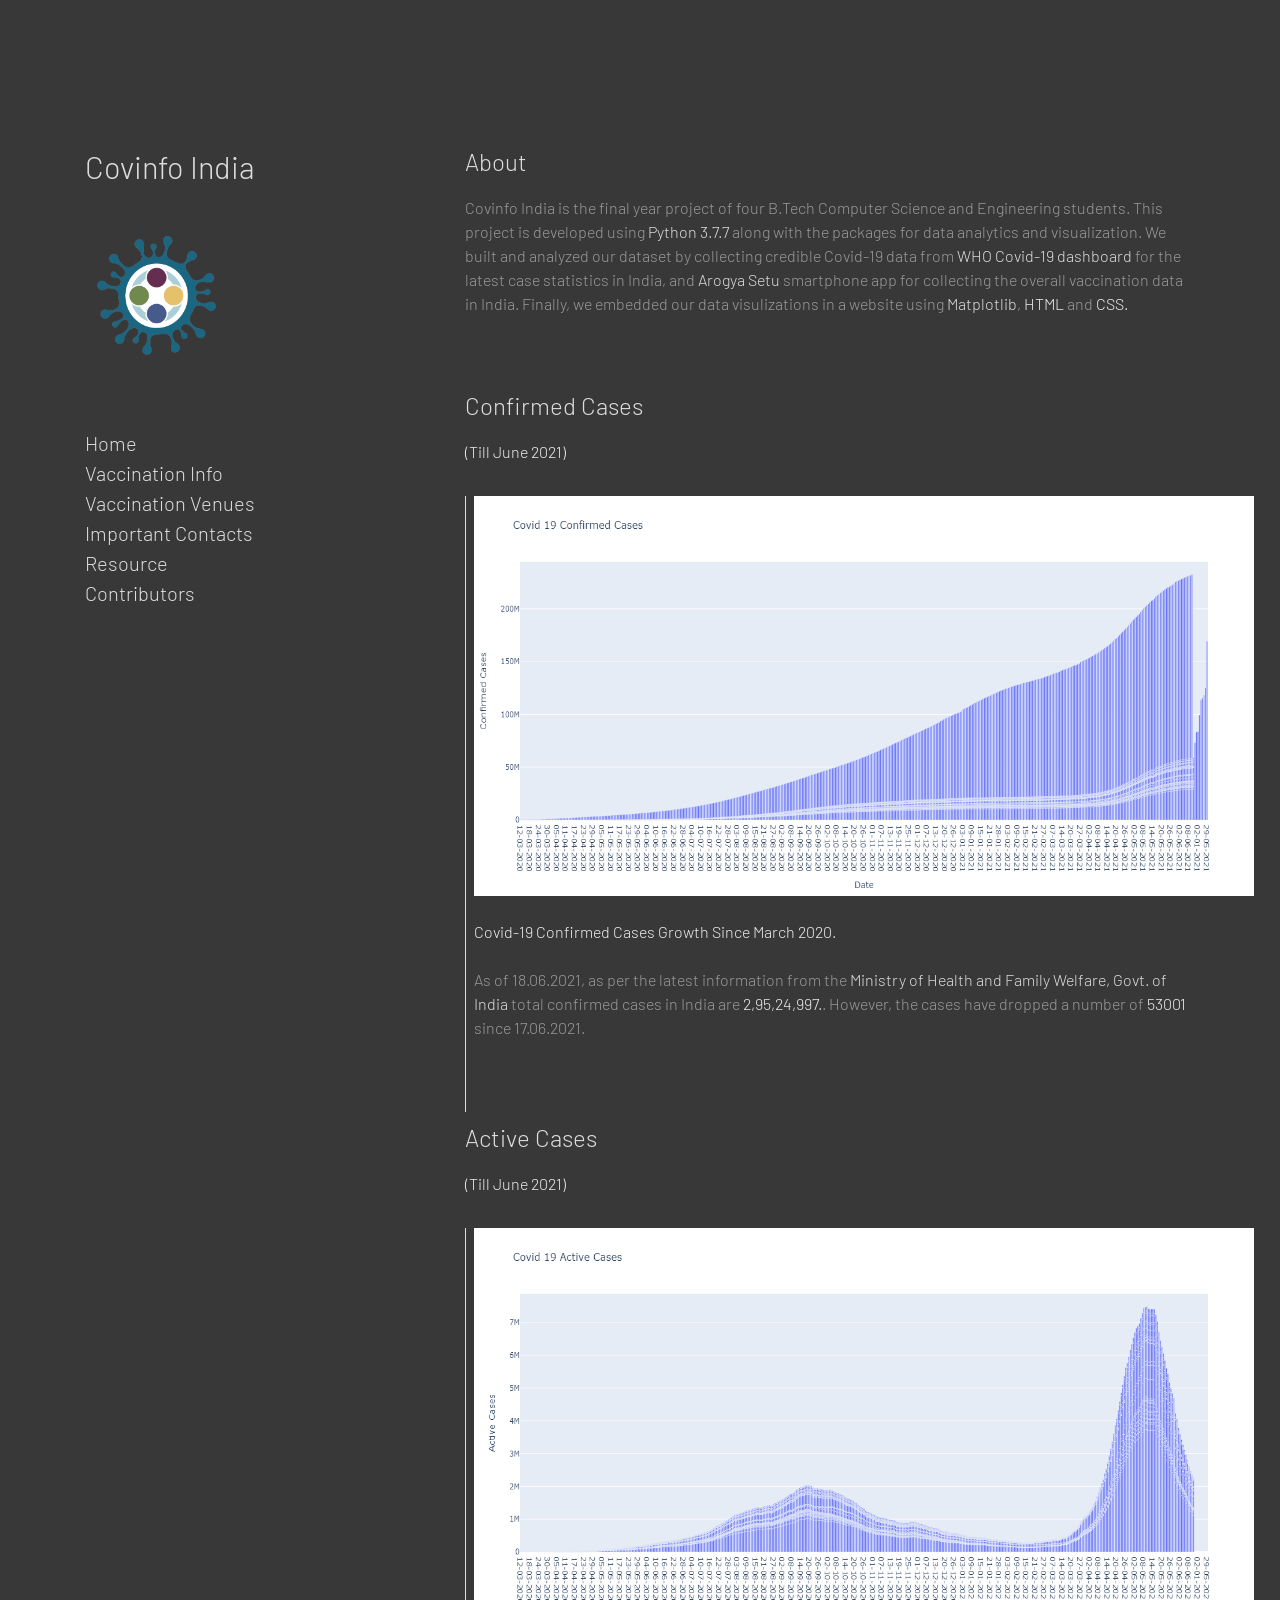
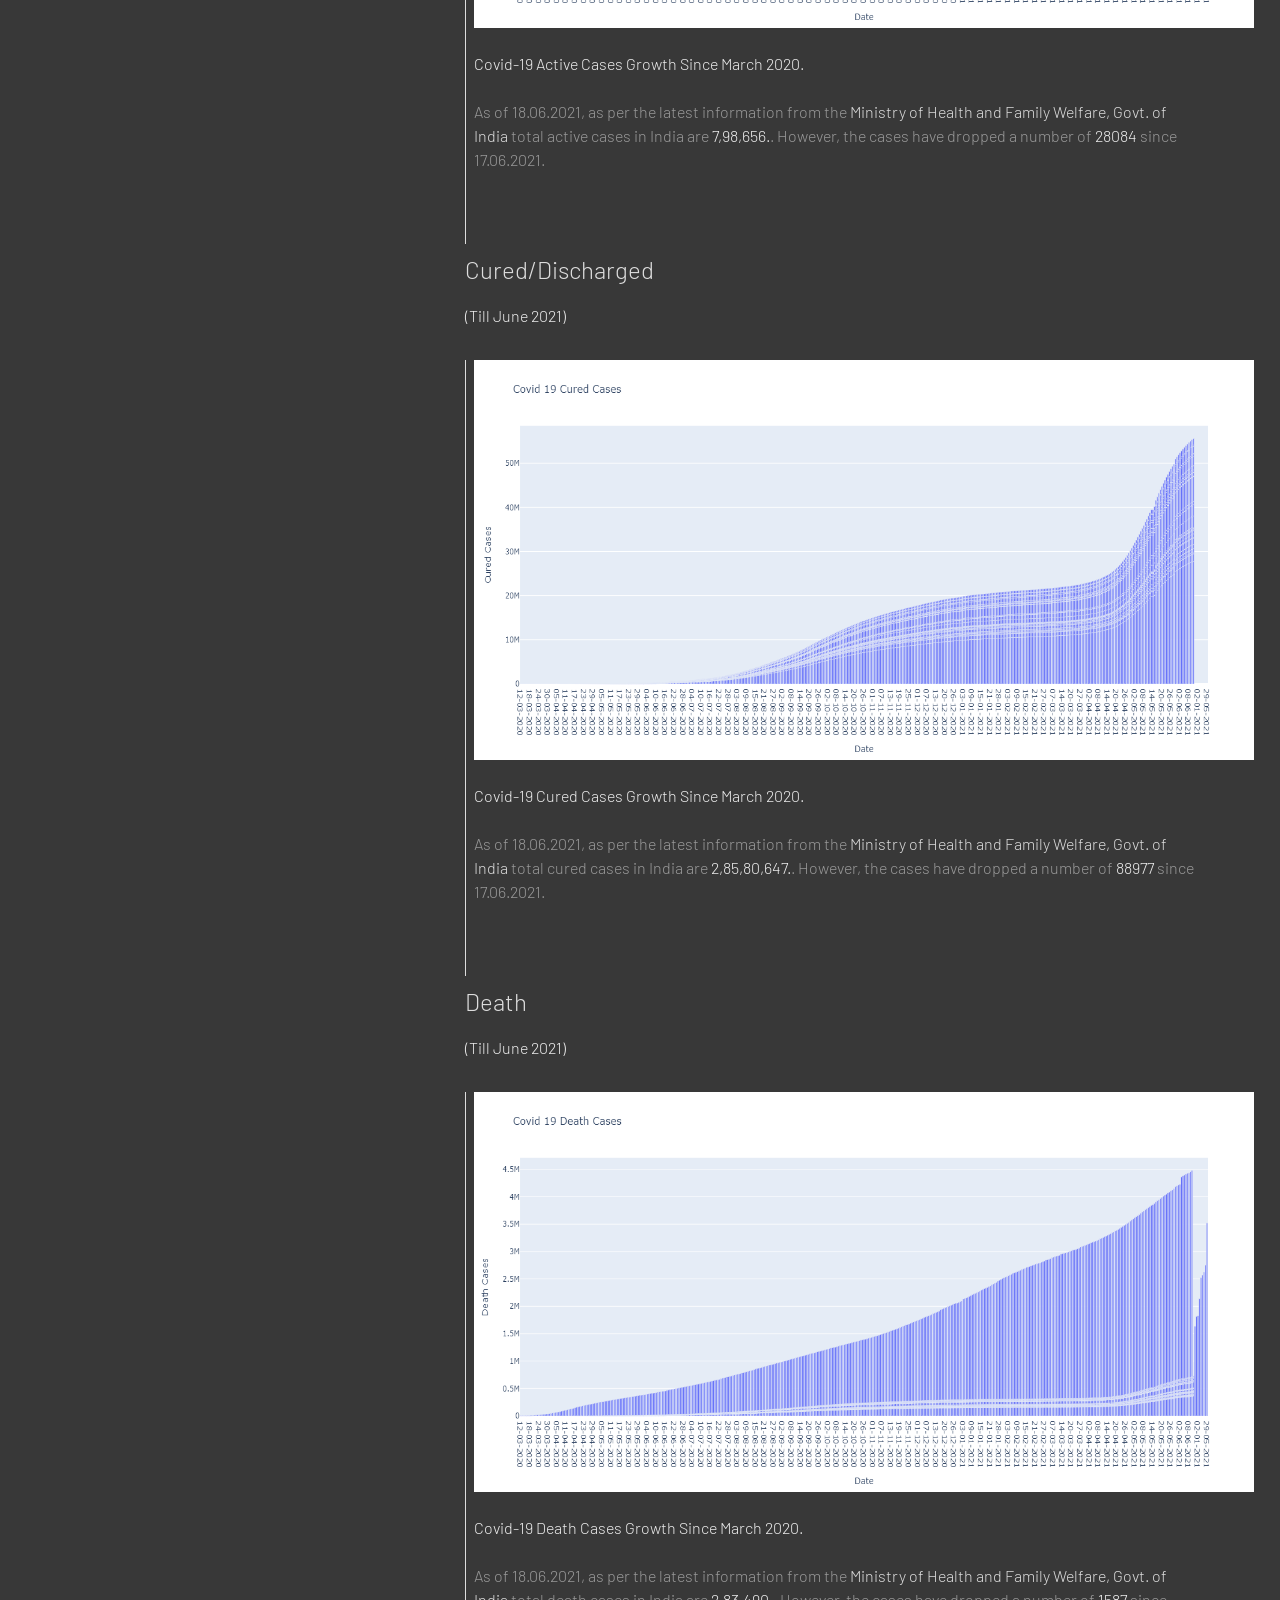
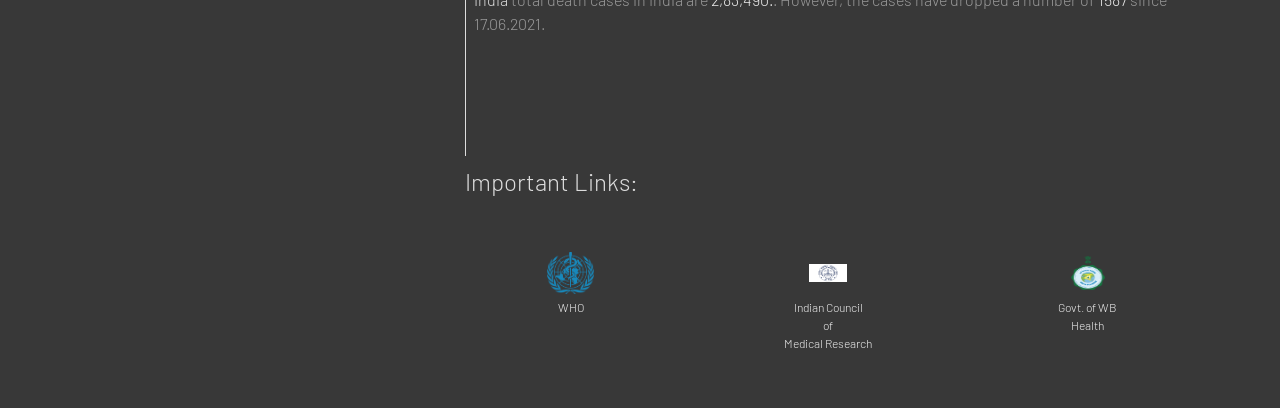
<file: index.html>
<!doctype html>
<html lang="en">
  <head>

    <!-- Required meta tags -->
    <meta charset="utf-8">
    <meta name="viewport" content="width=device-width, initial-scale=1, shrink-to-fit=no">
    <meta name="description" content=" ">
    <meta name="author" content="Covinfo India">
    <meta name="theme-color" content="#283747">

    <!-- <link rel="Banner Image" sizes="180x180" href="images/Covid-icon.png"> -->
    <link rel="icon" type="image/png" sizes="32x32" href="images/Covid-icon.png">
    <!-- <link rel="icon" type="image/png" sizes="16x16" href="images/Covid-icon.png"> -->

    <!-- Bootstrap CSS -->
    <link rel="stylesheet" href="https://stackpath.bootstrapcdn.com/bootstrap/4.4.1/css/bootstrap.min.css" integrity="sha384-Vkoo8x4CGsO3+Hhxv8T/Q5PaXtkKtu6ug5TOeNV6gBiFeWPGFN9MuhOf23Q9Ifjh" crossorigin="anonymous">
    <link rel="stylesheet" href="style-3.css">

    <title>Covinfo India</title>
  </head>
  <body>
    <!-- <h1>Hello, world!</h1> -->
    <div class="container pt-5 allstuffp">
        <div class="row pt-5 allstuff">
            <div class="col-md-4 pt-5">
                <div class="fixed-posi">
                <p class="name">Covinfo India</p>
                <img src="images/logo-icononly.png" class="profilepic pt-3 pb-2">
                <div class="pt-5 menur"><a class="menulink" target="_blank" href="index.html">Home</a></div>
                <div class=""><a class="menulink"  href="Vaccination Info.html">Vaccination Info</a></div>
                <div class=""><a class="menulink"  href="Vaccination Venues final.html">Vaccination Venues</a></div>
                <div class=""><a class="menulink"  href="https://www.acko.com/health-insurance/coronavirus-helpline-india-official-phone-numbers-list/">Important Contacts</a></div>
                <div class=""><a class="menulink" target="_blank" href=" https://github.com/Ayanh9674/covinfo.github.io.git">Resource</a></div>
                <div class=""><a class="menulink"  href="Contribution.html ">Contributors</a></div>


                <!-- <div class="pt-5">usercontext</div> -->
                <!-- <div class="">travel history</div> -->
                <!-- <div class="">this template</div> -->
                </div>
            </div>

            <div class="col-md-8 pt-5 about">
              
                <p class="header pt-6">About</p>
                 Covinfo India is the final year project of four B.Tech Computer Science and Engineering students. This project is developed using
                 <a class="in-text" href="https://www.python.org/downloads/release/python-377/"
                 target="_blank">Python 3.7.7</a> along with the packages for data analytics and visualization. We built and analyzed our dataset by collecting credible Covid-19 data from
                 <a class="in-text" href="https://covid19.who.int/" target="_blank">WHO Covid-19 dashboard</a> for the latest case statistics in India, and
                 <a class="in-text" href="https://www.mygov.in/aarogya-setu-app/" target="_blank">Arogya Setu</a> smartphone app for collecting the overall vaccination data in India.
                 Finally, we embedded our data visulizations in a website using <a class="in-text" href="https://matplotlib.org/" target="_blank">Matplotlib</a>,
                 <span class="thisauthor">HTML </span>and <span class="thisauthor">CSS.</span> <br> <br> <br> <br>



                 <p class="header pt-6">Confirmed Cases</p><p class="thisauthor">(Till June 2021)</p>

                 <div class="py-2">
                 <p class="paper my-2 pl-2">
                   <img src= "images/Confirmed_Cases.png" width="780" height="400" /> <br> <br>
                   <span class="thisauthor">Covid-19 Confirmed Cases Growth Since March 2020.</span>
                   <br> <br>
                     As of 18.06.2021, as per the latest information from the<a class="in-text"
                     href="https://www.mohfw.gov.in/" target="_blank"> Ministry of Health and Family Welfare, Govt. of India</a> </span>
                     total confirmed cases in India are <span class="thisauthor">2,95,24,997.</span>. However, the cases have dropped a number of <span class="thisauthor">53001</span>
                     since 17.06.2021. <br> <br> <br> <br>


                     <p class="header pt-6">Active Cases</p><p class="thisauthor">(Till June 2021)</p>

                     <div class="py-2">
                     <p class="paper my-2 pl-2">
                       <img src="images/active_cases.png " width="780" height="400" /> <br> <br>
                       <span class="thisauthor">Covid-19 Active Cases Growth Since March 2020.</span>
                       <br> <br>
                         As of 18.06.2021, as per the latest information from the<a class="in-text"
                         href="https://www.mohfw.gov.in/" target="_blank"> Ministry of Health and Family Welfare, Govt. of India</a> </span>
                         total active cases in India are <span class="thisauthor">7,98,656.</span>. However, the cases have dropped a number of <span class="thisauthor">28084</span>
                         since 17.06.2021. <br> <br> <br> <br>


                         <p class="header pt-6">Cured/Discharged</p><p class="thisauthor">(Till June 2021)</p>

                         <div class="py-2">
                         <p class="paper my-2 pl-2">
                           <img src="images/cured_cases.png" width="780" height="400" /> <br><br>
						   <span class="thisauthor">Covid-19 Cured Cases Growth Since March 2020.</span>
                           <br> <br>
                             As of 18.06.2021, as per the latest information from the<a class="in-text"
                             href="https://www.mohfw.gov.in/" target="_blank"> Ministry of Health and Family Welfare, Govt. of India</a> </span>
                             total cured cases in India are <span class="thisauthor">2,85,80,647.</span>. However, the cases have dropped a number of <span class="thisauthor">88977</span>
                             since 17.06.2021. <br> <br> <br> <br>

                             <p class="header pt-6">Death</p><p class="thisauthor">(Till June 2021)</p>

                             <div class="py-2">
                             <p class="paper my-2 pl-2">
                               <img src="images/death_cases.png" width="780" height="400" /> <br> <br>
							   <span class="thisauthor">Covid-19 Death Cases Growth Since March 2020.</span>
                               <br> <br>
                                 As of 18.06.2021, as per the latest information from the<a class="in-text"
                                 href="https://www.mohfw.gov.in/" target="_blank"> Ministry of Health and Family Welfare, Govt. of India</a> </span>
                                 total death cases in India are <span class="thisauthor">2,83,490.</span>. However, the cases have dropped a number of <span class="thisauthor">1587</span>
                                 since 17.06.2021. <br> <br> <br> <br> <br> <br>


                <p class="header pt-6">Important Links:</p>

                <div class="row text-center py-4">
                    <div class="mx-auto mt-2">
                        <a href="https://covid19.who.int/region/searo/country/in"> <img class="img-fluid instilogo p-1" src="images/who-emblem.png"> </a>
                        <div class="institution">WHO</div>
                    </div>
                    <div class="mx-auto mt-2">
                        <a href="https://www.icmr.gov.in/"> <img class="img-fluid instilogo p-3" src="images/ICMR-1.jpg" width="70" height="200"> </a>
                        <div class="institution">Indian Council <br> of <br> Medical Research</div>
                    </div>
                    <div class="mx-auto mt-2">
                        <a href="https://www.wbhealth.gov.in/"> <img class="img-fluid instilogo p-2" src="images/Emblem_of_West_Bengal.png" width="50" height="400"> </a>
                        <div class="institution">Govt. of WB <br> Health</div>

                </div>

            </div>

        </div>
    </div>
    <!-- Optional JavaScript -->
    <!-- jQuery first, then Popper.js, then Bootstrap JS -->
    <script src="https://code.jquery.com/jquery-3.4.1.slim.min.js" integrity="sha384-J6qa4849blE2+poT4WnyKhv5vZF5SrPo0iEjwBvKU7imGFAV0wwj1yYfoRSJoZ+n" crossorigin="anonymous"></script>
    <script src="https://cdn.jsdelivr.net/npm/popper.js@1.16.0/dist/umd/popper.min.js" integrity="sha384-Q6E9RHvbIyZFJoft+2mJbHaEWldlvI9IOYy5n3zV9zzTtmI3UksdQRVvoxMfooAo" crossorigin="anonymous"></script>
    <script src="https://stackpath.bootstrapcdn.com/bootstrap/4.4.1/js/bootstrap.min.js" integrity="sha384-wfSDF2E50Y2D1uUdj0O3uMBJnjuUD4Ih7YwaYd1iqfktj0Uod8GCExl3Og8ifwB6" crossorigin="anonymous"></script>
    <script src="style-1.js"></script>
</body>
  <style>
  </style>
</html>
</file>
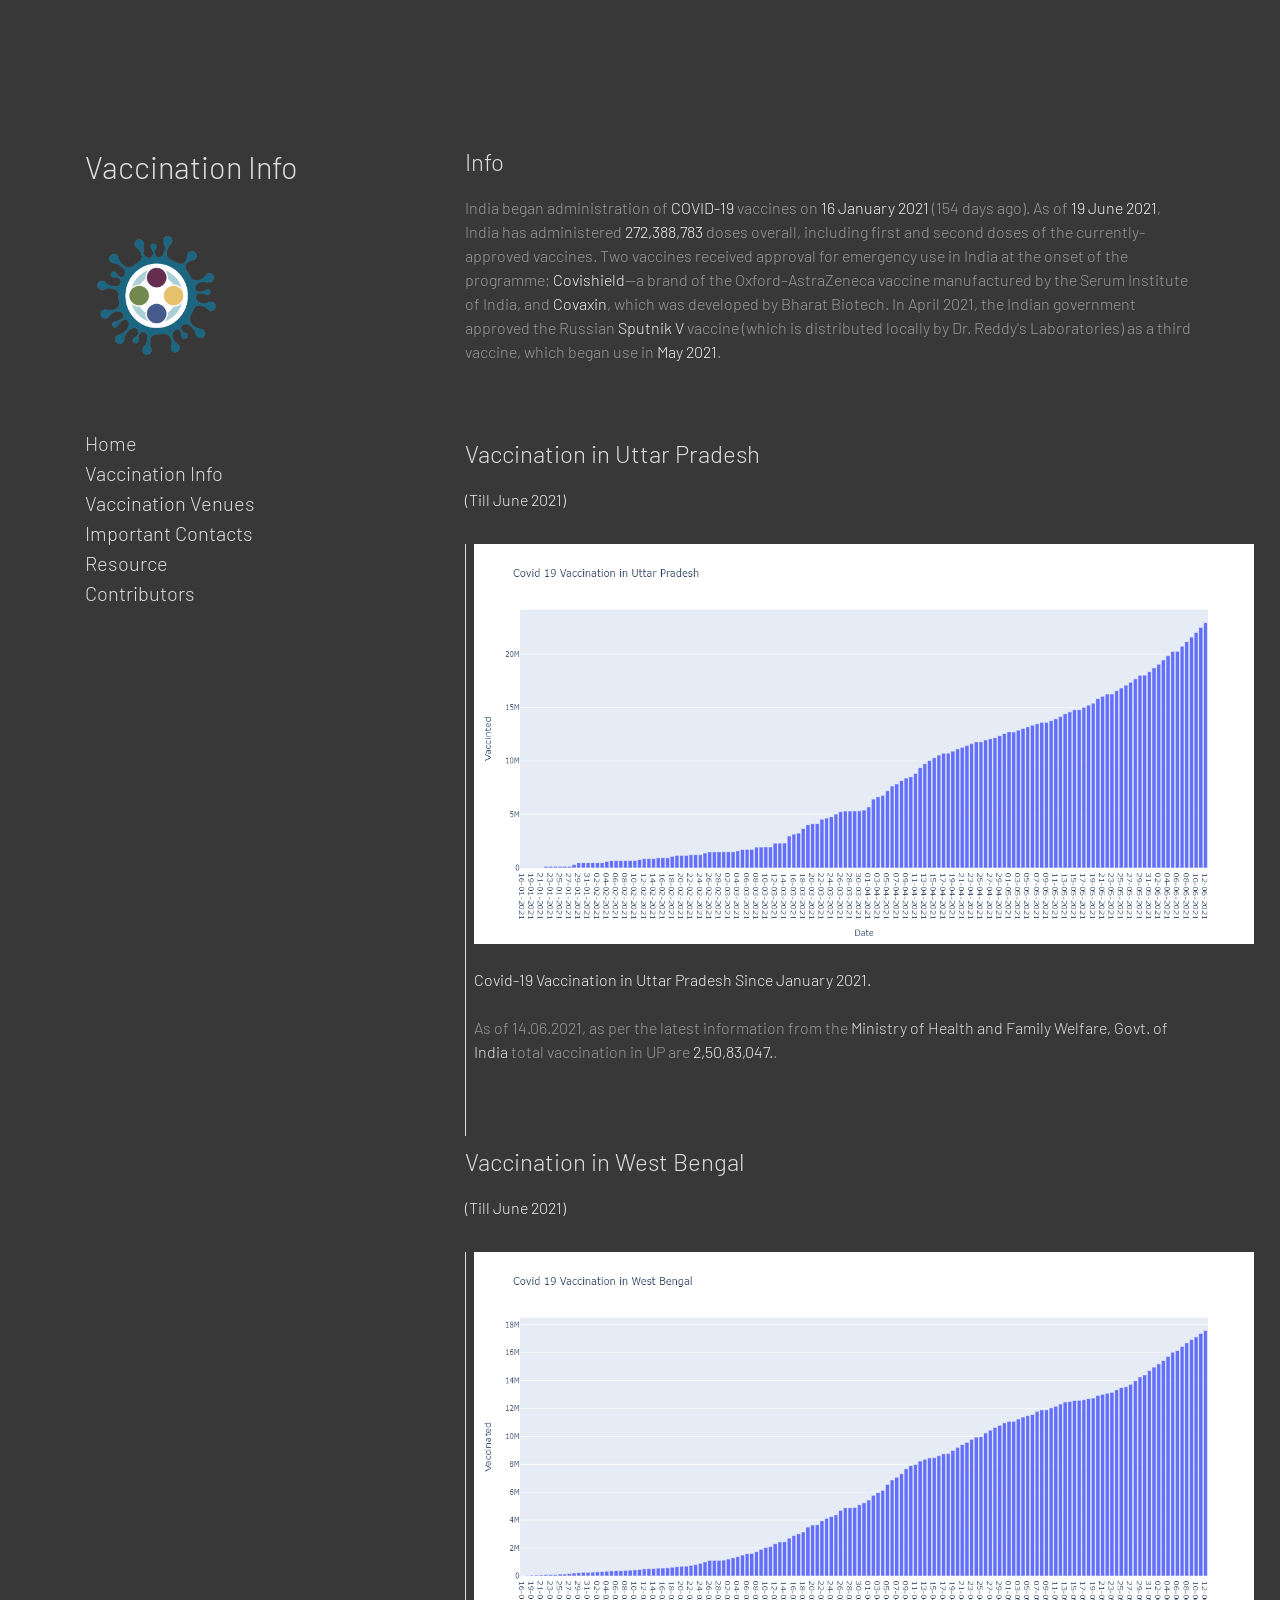
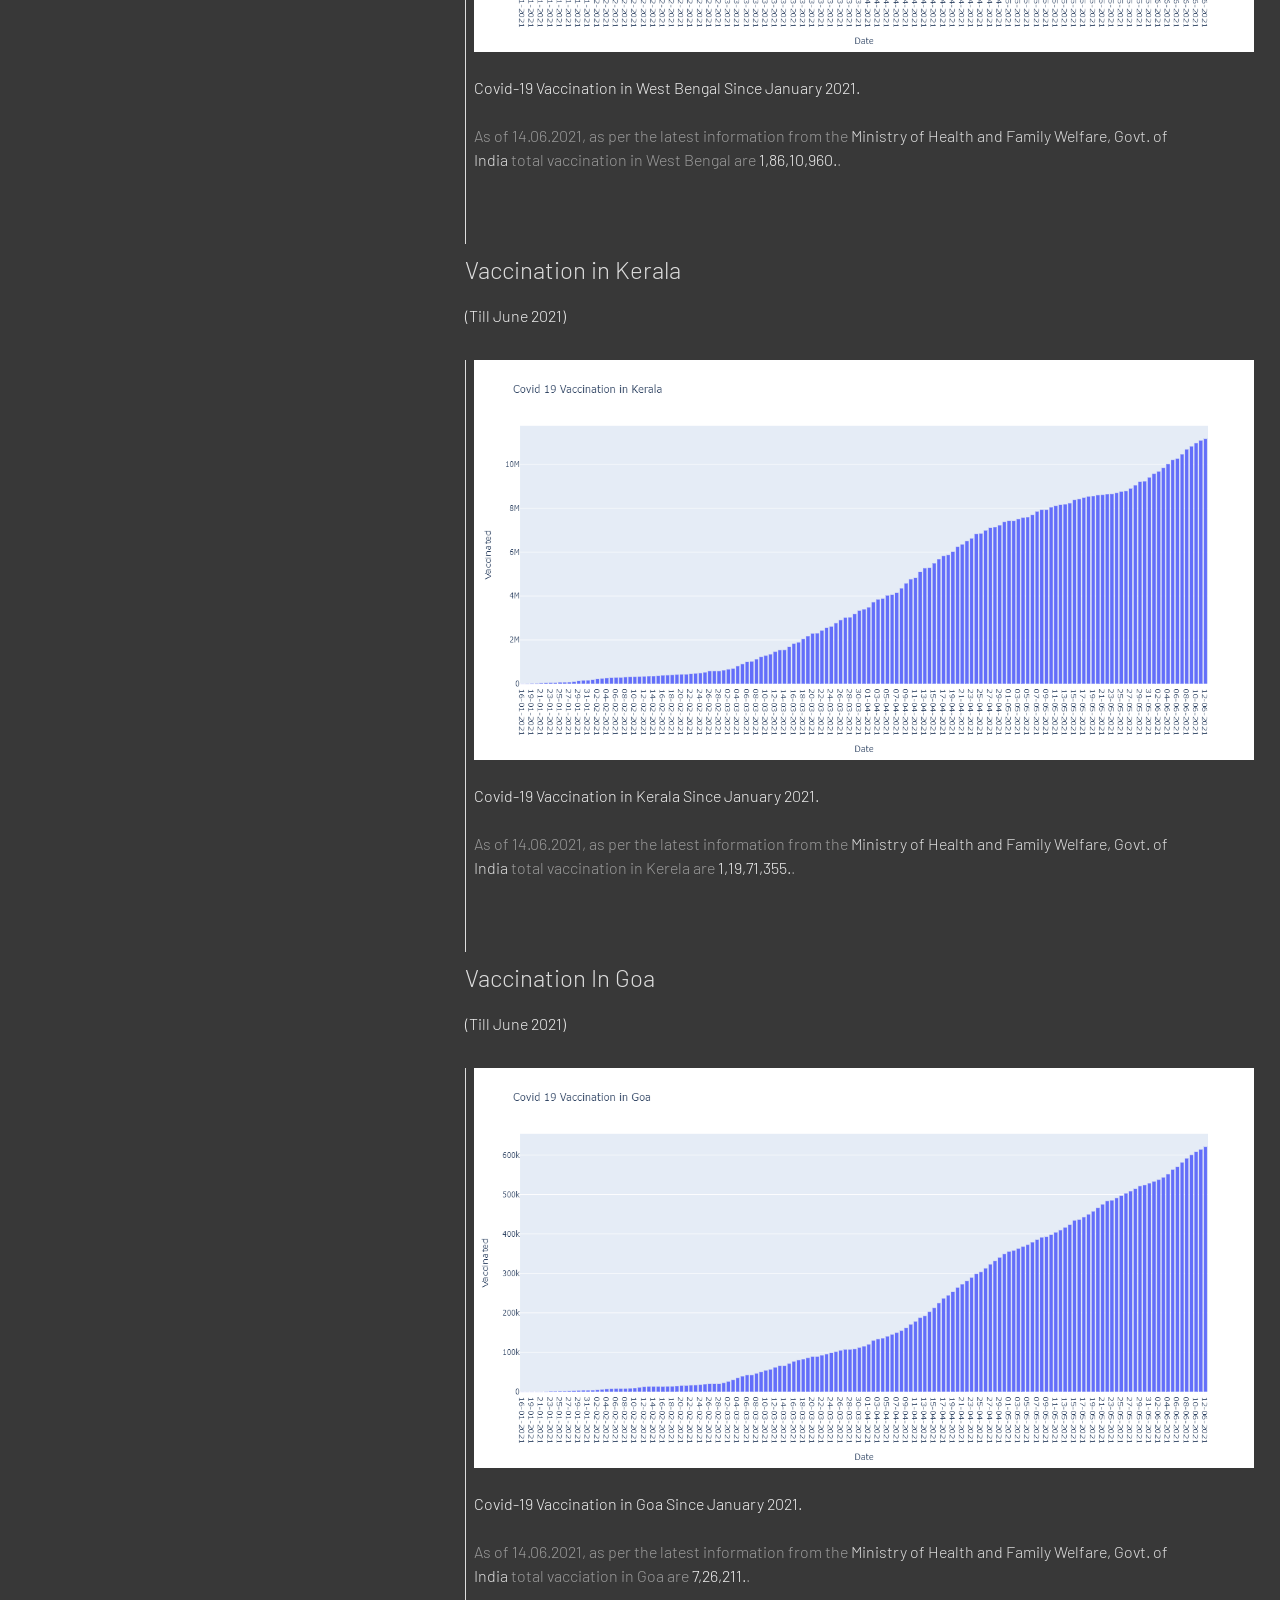
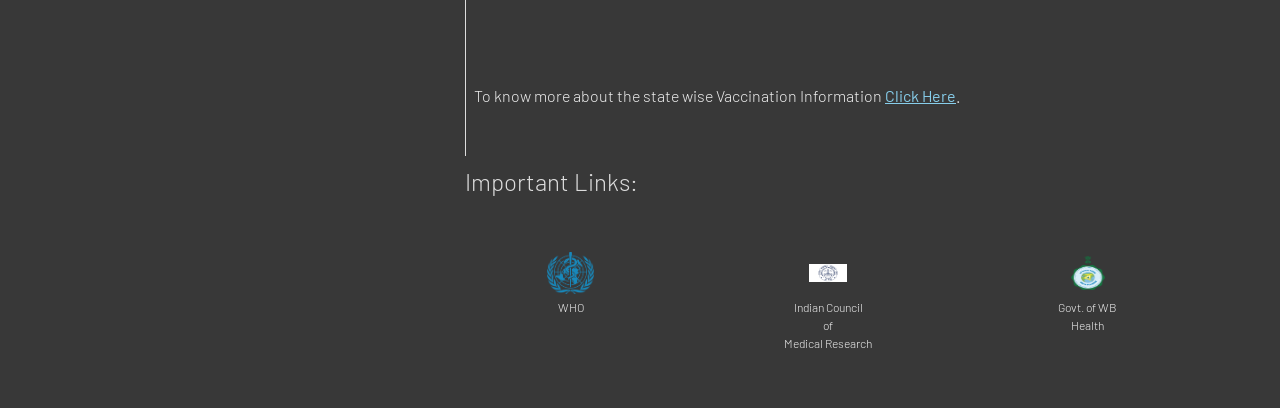
<file: Vaccination Info.html>
<!doctype html>
<html lang="en">
  <head>

    <!-- Required meta tags -->
    <meta charset="utf-8">
    <meta name="viewport" content="width=device-width, initial-scale=1, shrink-to-fit=no">
    <meta name="description" content=" ">
    <meta name="author" content="Covinfo India">
    <meta name="theme-color" content="#283747">

    <!-- <link rel="Banner Image" sizes="180x180" href="images/Covid-icon.png"> -->
    <link rel="icon" type="image/png" sizes="32x32" href="images/Covid-icon.png">
    <!-- <link rel="icon" type="image/png" sizes="16x16" href="images/Covid-icon.png"> -->

    <!-- Bootstrap CSS -->
    <link rel="stylesheet" href="https://stackpath.bootstrapcdn.com/bootstrap/4.4.1/css/bootstrap.min.css" integrity="sha384-Vkoo8x4CGsO3+Hhxv8T/Q5PaXtkKtu6ug5TOeNV6gBiFeWPGFN9MuhOf23Q9Ifjh" crossorigin="anonymous">
    <link rel="stylesheet" href="style-3.css">

    <title>Vaccination Info India</title>
  </head>
  <body>
    <!-- <h1>Hello, world!</h1> -->
    <div class="container pt-5 allstuffp">
        <div class="row pt-5 allstuff">
            <div class="col-md-4 pt-5">
                <div class="fixed-posi">
                <p class="name">Vaccination Info</p>
                <img src="images/logo-icononly.png" class="profilepic pt-3 pb-2">
                <div class="pt-5 menur"><a class="menulink"  href="index.html">Home</a></div>
                <div class=""><a class="menulink" target="_blank" href="Vaccination Info.html  ">Vaccination Info</a></div>
                <div class=""><a class="menulink"  href="Vaccination Venues final.html">Vaccination Venues</a></div>
                <div class=""><a class="menulink"  href="https://www.acko.com/health-insurance/coronavirus-helpline-india-official-phone-numbers-list/">Important Contacts</a></div>
                <div class=""><a class="menulink" target="_blank" href="https://github.com/Ayanh9674/covinfo.github.io.git">Resource</a></div>
                <div class=""><a class="menulink"  href="Contribution.html">Contributors</a></div>


                <!-- <div class="pt-5">usercontext</div> -->
                <!-- <div class="">travel history</div> -->
                <!-- <div class="">this template</div> -->
                </div>
            </div>

            <div class="col-md-8 pt-5 about">
              
                <p class="header pt-6">Info</p>
India began administration of <span class="thisauthor">COVID-19</span> vaccines on <span class="thisauthor">16 January 2021</span> (154 days ago).
As of <span class="thisauthor">19 June 2021</span>, India has administered <span class="thisauthor">272,388,783</span> doses overall, including first and second doses of the currently-approved vaccines.
Two vaccines received approval for emergency use in India at the onset of the programme; 
<span class="thisauthor">Covishield</span>—a brand of the Oxford–AstraZeneca vaccine manufactured by the Serum Institute of India, and <span class="thisauthor">Covaxin</span>, which was developed by Bharat Biotech.
In April 2021, the Indian government approved the Russian <span class="thisauthor">Sputnik V</span> vaccine (which is distributed locally by Dr. Reddy's Laboratories) as a third vaccine, which began use in <span class="thisauthor">May 2021</span>.
                <br> <br> <br> <br>



                 <p class="header pt-6">Vaccination in Uttar Pradesh</p><p class="thisauthor">(Till June 2021)</p>

                 <div class="py-2">
                 <p class="paper my-2 pl-2">
                   <img src= "images/UP_Vaccination.png" width="780" height="400" /> <br> <br>
                   <span class="thisauthor">Covid-19 Vaccination in Uttar Pradesh Since January 2021.</span>
                   <br> <br>
                     As of 14.06.2021, as per the latest information from the<a class="in-text"
                     href="https://www.mohfw.gov.in/" target="_blank"> Ministry of Health and Family Welfare, Govt. of India</a> </span>
                     total vaccination in UP are <span class="thisauthor">2,50,83,047.</span>. <br> <br> <br> <br>


                     <p class="header pt-6">Vaccination in West Bengal</p><p class="thisauthor">(Till June 2021)</p>

                     <div class="py-2">
                     <p class="paper my-2 pl-2">
                       <img src="images/WB_Vaccination.png " width="780" height="400" /> <br><br>
					   <span class="thisauthor">Covid-19 Vaccination in West Bengal Since January 2021.</span>
                       <br> <br>
                         As of 14.06.2021, as per the latest information from the<a class="in-text"
                         href="https://www.mohfw.gov.in/" target="_blank"> Ministry of Health and Family Welfare, Govt. of India</a> </span>
                         total vaccination in West Bengal are <span class="thisauthor">1,86,10,960.</span>. <br> <br> <br> <br>


                         <p class="header pt-6">Vaccination in Kerala</p><p class="thisauthor">(Till June 2021)</p>

                         <div class="py-2">
                         <p class="paper my-2 pl-2">
                           <img src="images/Kerala_vaccination.png" width="780" height="400" /> <br><br>
						   <span class="thisauthor">Covid-19 Vaccination in Kerala Since January 2021.</span>
                           <br> <br>
                             As of 14.06.2021, as per the latest information from the<a class="in-text"
                             href="https://www.mohfw.gov.in/" target="_blank"> Ministry of Health and Family Welfare, Govt. of India</a> </span>
                             total vaccination in Kerela are <span class="thisauthor">1,19,71,355.</span>. <br> <br> <br> <br>

                             <p class="header pt-6">Vaccination In Goa</p><p class="thisauthor">(Till June 2021)</p>

                             <div class="py-2">
                             <p class="paper my-2 pl-2">
                               <img src="images/Goa_Vaccination.png" width="780" height="400" /> <br> <br>
							   <span class="thisauthor">Covid-19 Vaccination in Goa Since January 2021.</span>
                               <br> <br>
                                 As of 14.06.2021, as per the latest information from the<a class="in-text"
                                 href="https://www.mohfw.gov.in/" target="_blank"> Ministry of Health and Family Welfare, Govt. of India</a> </span>
                                 total vacciation in Goa are <span class="thisauthor">7,26,211.</span>. <br> <br> <br> <br> <br>
								 
								 
								<span class="thisauthor">To know more about the state wise Vaccination Information  
								<a class="in-text" href="Vaccination state info.pdf"
								target="_blank"><strong><span style="color:skyblue"><u>Click Here</u></span>.</strong></a></span> <br> <br> <br>
								 
                <p class="header pt-6">Important Links:</p>

                <div class="row text-center py-4">
                    <div class="mx-auto mt-2">
                        <a href="https://covid19.who.int/region/searo/country/in"> <img class="img-fluid instilogo p-1" src="images/who-emblem.png"> </a>
                        <div class="institution">WHO</div>
                    </div>
                    <div class="mx-auto mt-2">
                        <a href="https://www.icmr.gov.in/"> <img class="img-fluid instilogo p-3" src="images/ICMR-1.jpg" width="70" height="200"> </a>
                        <div class="institution">Indian Council <br> of <br> Medical Research</div>
                    </div>
                    <div class="mx-auto mt-2">
                        <a href="https://www.wbhealth.gov.in/"> <img class="img-fluid instilogo p-2" src="images/Emblem_of_West_Bengal.png" width="50" height="400"> </a>
                        <div class="institution">Govt. of WB <br> Health</div>

                </div>

            </div>

        </div>
    </div>

    <!-- Optional JavaScript -->
    <!-- jQuery first, then Popper.js, then Bootstrap JS -->
    <script src="https://code.jquery.com/jquery-3.4.1.slim.min.js" integrity="sha384-J6qa4849blE2+poT4WnyKhv5vZF5SrPo0iEjwBvKU7imGFAV0wwj1yYfoRSJoZ+n" crossorigin="anonymous"></script>
    <script src="https://cdn.jsdelivr.net/npm/popper.js@1.16.0/dist/umd/popper.min.js" integrity="sha384-Q6E9RHvbIyZFJoft+2mJbHaEWldlvI9IOYy5n3zV9zzTtmI3UksdQRVvoxMfooAo" crossorigin="anonymous"></script>
    <script src="https://stackpath.bootstrapcdn.com/bootstrap/4.4.1/js/bootstrap.min.js" integrity="sha384-wfSDF2E50Y2D1uUdj0O3uMBJnjuUD4Ih7YwaYd1iqfktj0Uod8GCExl3Og8ifwB6" crossorigin="anonymous"></script>
    <script src="style-1.js"></script>
</body>
  <style>
  </style>
</html>
</file>
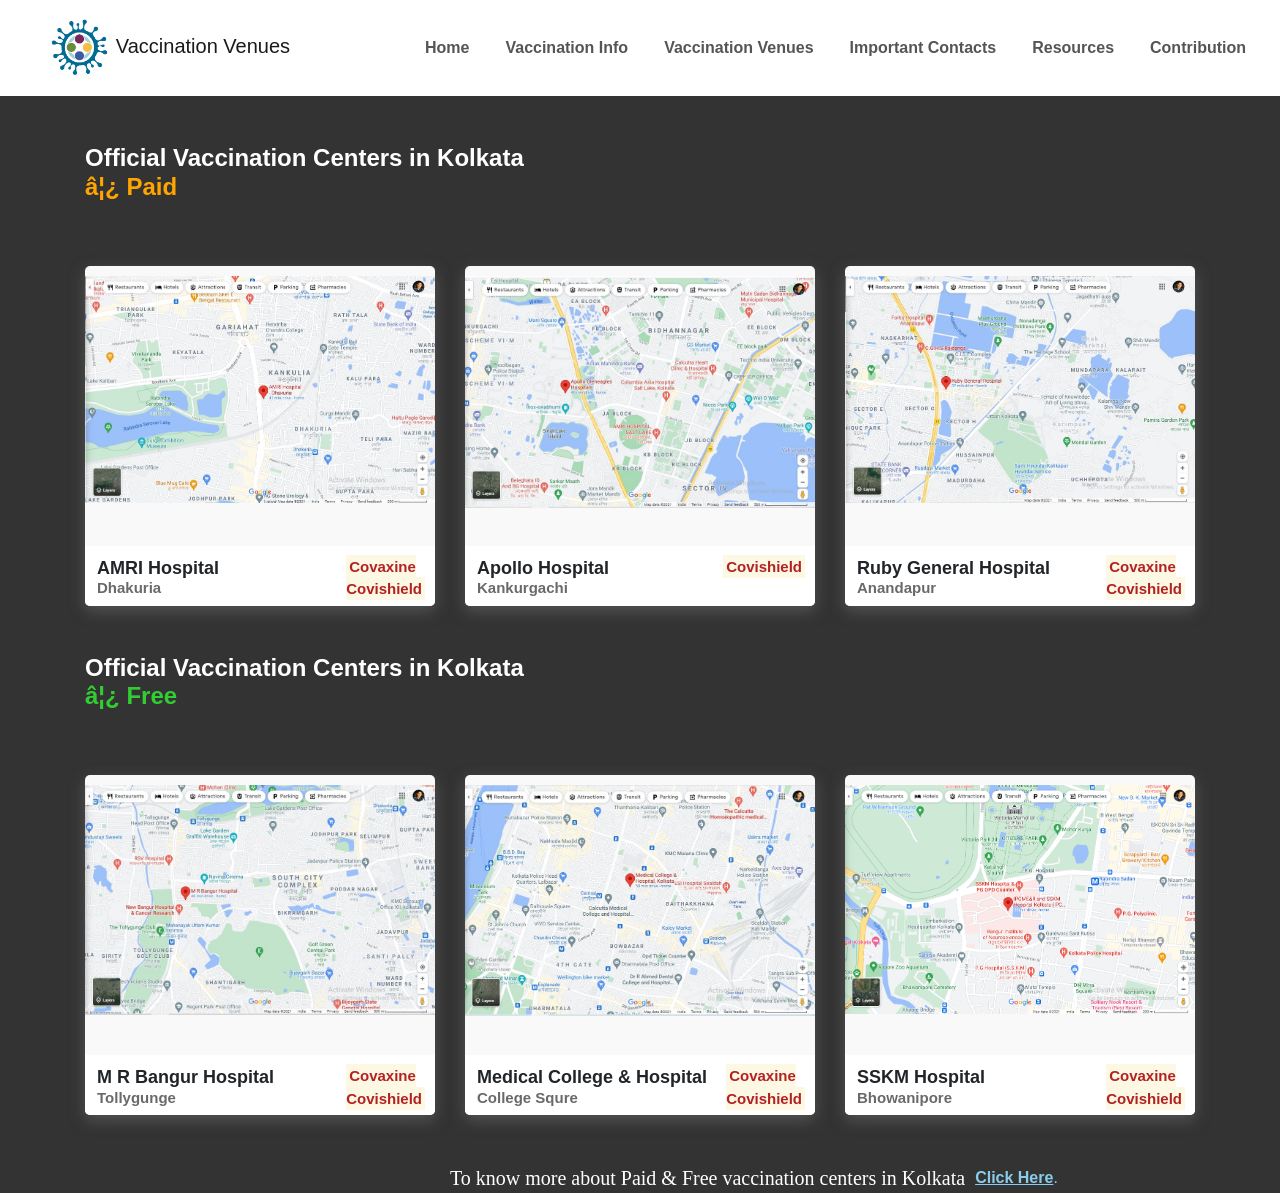
<file: Vaccination Venues final.html>
<html lang="en">
<head>

	<link rel="stylesheet" href="https://stackpath.bootstrapcdn.com/bootstrap/4.4.1/css/bootstrap.min.css" integrity="sha384-Vkoo8x4CGsO3+Hhxv8T/Q5PaXtkKtu6ug5TOeNV6gBiFeWPGFN9MuhOf23Q9Ifjh" crossorigin="anonymous">
	<link rel="stylesheet" href="https://stackpath.bootstrapcdn.com/bootstrap/4.4.1/css/bootstrap.min.css">
	<link rel="stylesheet" href="product.css">
	<link rel="stylesheet" href="https://stackpath.bootstrapcdn.com/font-awesome/4.7.0/css/font-awesome.min.css">
	<title>Vaccination Venues</title>
	    <link rel="icon" type="image/png" sizes="32x32" href="images/Covid-icon.png">
</head>
<body>
    
    
     <section id="nav-bar">
 <nav class="navbar navbar-expand-lg navbar-light ">
  <a class="navbar-brand" href="file:\\\C:\Users\Ayan\Desktop\project\Web\index.html"><img src="images/logo-icononly.png">Vaccination Venues</a>
  <button class="navbar-toggler" type="button" data-toggle="collapse" 
   data-target="#navbarNav" aria-controls="navbarNav"  
   aria-label="Toggle navigation">
    <span class="navbar-toggler-icon"></span>
  </button>
  <div class="collapse navbar-collapse" id="navbarNav">
    <ul class="navbar-nav ml-auto">
      <li class="nav-item ">
        <a class="nav-link" href="index.html">Home</a>
      </li>
      <li class="nav-item">
        <a class="nav-link" href="Vaccination Info.html">Vaccination Info</a>
      </li>
      <li class="nav-item">
        <a class="nav-link" href="Vaccination Venues final.html">Vaccination Venues</a>
      </li>
      <li class="nav-item">
        <a class="nav-link" target="blank" href="https://www.acko.com/health-insurance/coronavirus-helpline-india-official-phone-numbers-list/">Important Contacts</a>
      </li>
	  <li class="nav-item">
        <a class="nav-link" target="blank" href="https://github.com/Ayanh9674/covinfo.github.io.git">Resources</a>
      </li>
	  <li class="nav-item">
        <a class="nav-link" href="Contribution.html">Contribution</a>
      </li>
	  
	  
    </ul>
  </div>
</nav>
</section>

	<div class="container">
	<br>
	<br>
	
	<h4><b style="color:white">Official Vaccination Centers in Kolkata<p style="color:orange">⦿ Paid</p></b></h4><br><br>
		
		<div class="row">
			<div class="col-md-4">
				<div class="product">
					<div class="img-box">
						<a target="blank" href="https://www.google.com/maps/place/AMRI+Hospital+-+Dhakuria/@22.5219346,88.362882,12.5z/data=!4m9!1m2!2m1!1sAmri+%2Fhospital+Dhakuria!3m5!1s0x3a02712ca643102b:0xafedc989326211fb!8m2!3d22.5126282!4d88.3676394!15sChdBbXJpIC9ob3NwaXRhbCBEaGFrdXJpYSIDiAEBWhgiFmFtcmkgaG9zcGl0YWwgZGhha3VyaWGSARBnZW5lcmFsX2hvc3BpdGFsmgEjQ2haRFNVaE5NRzluUzBWSlEwRm5TVVJOZUhWTWNFbEJFQUU">
						<img src="images/amrih.JPG"></a>
					</div>
					<div class="details">
						<h2>AMRI Hospital<br><span>Dhakuria</span></h2>
						<div class="price">
							<mark style="color:firebrick">Covaxine<br>Covishield</mark></a>
						</div>
						<label><mark style="color:DarkOliveGreen"><b>Description</b></mark></label>						
						<p style="color:black"><b>Block-A, Scheme-L11 P-4&5, Gariahat Rd, Dhakuria, Kolkata, West Bengal 700029
						<br>Contact: (+91)033 6680 0000</b></p>
					</div>
				</div>
			</div>
			<div class=" col-md-4">
				<div class="product">
					<div class="img-box">
						<a target="blank" href="https://www.google.com/maps/place/Apollo+Gleneagles+Hospitals/@22.5733301,88.4010152,15z/data=!4m5!3m4!1s0x0:0x620ba314896272e1!8m2!3d22.5733301!4d88.4010152">
						<img src="images/apolo.JPG"></a>
					</div>
					<div class="details">
						<h2>Apollo Hospital<br><span>Kankurgachi</span></h2>
						<div class="price">
							<mark style="color:firebrick">Covishield</mark></a>
						</div>
						<label><mark style="color:DarkOliveGreen"><b>Description</b></mark></label>
						<p style="color:black"><b>58, Canal Circular Rd, Phool Bagan,Kankurgachi, Kolkata, West Bengal 700054
						  <br>Contact: (+91)033 2320 2122</b></p>
					</div>
				</div>
			</div>
			<div class=" col-md-4">
				<div class="product">
					<div class="img-box">
						<a target="blank" href="https://www.google.com/maps/place/Ruby+General+Hospital/@22.5135084,88.402884,15z/data=!4m5!3m4!1s0x0:0xd69e77b5a6181779!8m2!3d22.5135084!4d88.402884">
						<img src="images/ruby.JPG"></a>
					</div>
					<div class="details">
						<h2>Ruby General Hospital<br><span>Anandapur</span></h2>
						<div class="price">
							<mark style="color:firebrick">Covaxine<br>Covishield</mark></a>
						</div>
						<label><mark style="color:DarkOliveGreen"><b>Description</b></mark></label>
						<p style="color:black"><b>576, Anandapur, Eastern Metropolitan Bypass, Golpark, Kasba, Kolkata, West Bengal 700107
						  <br>Contact: (+91)3366871800</b></p>
					</div>
				</div>
			</div>
			
			
		</div>
	<br>
	<br>
	
	<h4><b style="color:white">Official Vaccination Centers in Kolkata<p style="color:limegreen">⦿ Free</p></b></h4><br><br>
		
		<div class="row">
			<div class=" col-md-4">
				<div class="product">
					<div class="img-box">
						<a target="blank" href="https://www.google.com/maps/place/M+R+Bangur+Hospital/@22.499335,88.3465889,15z/data=!4m5!3m4!1s0x0:0xab86f4a289f70fd8!8m2!3d22.499335!4d88.3465889">
						<img src="images/mrb.JPG"></a>
					</div>
					<div class="details">
						<h2>M R Bangur Hospital<br><span>Tollygunge</span></h2>
						<div class="price">
							<mark style="color:firebrick">Covaxine<br>Covishield</mark></a>
						</div>
						<label><mark style="color:DarkOliveGreen"><b>Description</b></mark></label>
						<p style="color:black"><b>241, Deshpran Sasmal Rd, Netajinagar, Tollygunge, Kolkata, West Bengal 700033
						  <br>Contact: (+91)8820702070</b></p>
					</div>
				</div>
			</div>
			<div class=" col-md-4">
				<div class="product">
					<div class="img-box">
						<a target="blank" href="https://www.google.com/maps/place/Medical+College+%26+Hospital,+Kolkata/@22.5721043,88.3542127,15z/data=!4m5!3m4!1s0x0:0x8f1082508681bb61!8m2!3d22.5735705!4d88.3618516">
						<img src="images/mch.JPG"></a>
					</div>
					<div class="details">
						<h2>Medical College & Hospital<br><span>College Squre</span></h2>
						<div class="price">
							<mark style="color:firebrick">Covaxine<br>Covishield</mark></a>
						</div>
						<label><mark style="color:DarkOliveGreen"><b>Description</b></mark></label>
						<p style="color:black"><b>88, College St, Calcutta Medical College, College Square, Kolkata, West Bengal 700073
						  <br>Contact: (+91)3322551621</b></p>
					</div>
				</div>
			</div>
			<div class=" col-md-4">
				<div class="product">
					<div class="img-box">
						<a target="blank" href="https://www.google.com/maps/place/IPGME%26R+and+SSKM+Hospital+Kolkata+(+PG+Hospital+)/@22.5396623,88.3381031,15z/data=!4m5!3m4!1s0x0:0x6e7b66863150f953!8m2!3d22.5396623!4d88.3421801">
						<img src="images/sskm.PNG"></a>
					</div>
					<div class="details">
						<h2>SSKM Hospital<br><span>Bhowanipore</span></h2>
						<div class="price">
							<mark style="color:firebrick">Covaxine<br>Covishield</mark></a>
						</div>
						<label><mark style="color:DarkOliveGreen"><b>Description</b></mark></label>
						<p style="color:black"><b>SSKM Hospital Rd, Bhowanipore, Kolkata, West Bengal 700020
						  <br>Contact:  033-2223-6026/6242/1615</b></p>
					</div>
				</div>
			</div>
			
			
		</div>
	<br>
	<br>
	
	</div>
    
    
    <div class="pro-pri">
      <span>To know more about Paid & Free vaccination centers in Kolkata</span>
      <a target="blank" href="KMC Information_on_Vaccine.pdf"  style="color:skyblue"><u><b>Click Here</b></u>.</a><br>
    </div>
</body>
</html>
</file>
<file: style-3.css>
.instilogo {
    height: 50px;
    filter: grayscale(20%);
}

a:hover {
    /* font-weight: 400; */
    text-decoration: none;
    transition-duration: 0.3s;
    transition-timing-function: linear;
    /* color: #444; */
}

.noter {
    font-size: 9pt;
}

.tagsep {
    padding: 4px;
}

.tag {
    padding-right: 2px;
}

.confshort {
    font-weight: 300;
}

.conf {
    display: inline-block;
    padding-bottom: 4px;
}

.paper {
    border-left: 1px solid #ddd;
}

.menulink:hover {
    color: #111;
}

.profilepic {
    width: 150px;
    border-radius: 40%;
    filter: grayscale(30%);
}


@media (min-width: 768px) {
    .fixed-posi {
        /* width: 50%;
            margin-left: 50%;
            min-height:100%; */
        position: fixed;
    }
}

@media only screen and (max-width: 900px) {
    .allstuff {
        padding-top: 0px !important;
    }

    .allstuffp {
        padding-top: 0px !important;
    }

    .profilepic {
        width: 90px;
        border-radius: 40%;
        padding-top: 0px !important;
        padding-bottom: 0px !important;
        filter: grayscale(30%);
    }

    .menur {
        padding-top: 18px !important;
    }

}

/* .thisauthor {
          color: #111;
          text-decoration: underline;
    } */
</file>
<file: product.css>
#nav-bar
{
	position: sticky;
	top: 0;
	z-index: 10;
}
.navbar-brand
{
	color: black;
}	
.navbar-brand img
{
	height: 70px;
	padding-left: 30px;
}
.navbar-nav li
{
	padding: 0 10px;
	display: inline-block;
}
.navbar-nav li a
{	
	float: right;
	text-align: left;
}
#nav-bar ul li a:hover
{
	color: #007bff!important;
}
.navbar
{
	background:#fff;
}
.navbar-toggler
{
	border: none!important;
}
.nav-link
{
	color: #555!important;
	font-weight: 600;
	font-size: 16px;
}
.product
{
	background: #f9f9f9;
	height: 340px;
	box-shadow: 0 5px 15px #555;
	border-radius: 5px;
	font-family: sans-serif;
	position: relative;
	overflow: hidden;
}
.product .img-box{}
.product .img-box img{
	margin: auto;
	width:100%;
	display: block;
	padding-top: 10px;
	padding-bottom: 10px;
}
.product .details
{
	position: absolute;
	bottom: -120px;
	background: #FFFFFF;
	padding: 12px;
	box-sizing: border-box;
	transition: 0.35s;
}
.product:hover .details
{
	bottom: 0;
}
.product .details h2
{
	font-size: 18px;
	text-transform: capitalize;
	font-weight: bold;
	margin: 0 0 10px 0;
}
.product .details h2 span
{
	color: #A1A1A1;
	font-size:9px;
}
.product .details .price{
	position: absolute;
	top: 10px;
	right: 10px;
	color: red;
	font-weight: bold;
	font-size: 20px;
}
.product .details p{
	color: #5A5D5A;
	font-size: 5px;
}
body
{
	background-color: #333333;
	filter: grayscale(100%)
	padding-bottom: 30px;
}
#nav-bar
{
	position: sticky;
	top: 0;
	z-index: 10;
}
.navbar-brand img
{
	height: 70px;
	padding-left: 30px;
}
.navbar-nav li
{
	padding: 0 10px;
	display: inline-block;
}
.navbar-nav li a
{	
	float: right;
	text-align: left;
}
#nav-bar ul li a:hover
{
	color: #007bff!important;
}
.navbar
{
	background:#fff;
}
.navbar-toggler
{
	border: none!important;
}
.nav-link
{
	color: #555!important;
	font-weight: 600;
	font-size: 16px;
}
.product
{
	background: #f9f9f9;
	height: 340px;
	box-shadow: 0 5px 15px #555;
	border-radius: 5px;
	font-family: sans-serif;
	position: relative;
	overflow: hidden;
}
.product .img-box{}
.product .img-box img{
	margin: auto;
	width:100%;
	display: block;
	padding-top: 10px;
	padding-bottom: 10px;
}
.product .details
{
	position: absolute;
	bottom: -120px;
	background: #FFFFFF;
	padding: 12px;
	box-sizing: border-box;
	transition: 0.35s;
}
.product:hover .details
{
	bottom: 0;
}
.product .details h2
{
	font-size: 18px;
	text-transform: capitalize;
	font-weight: bold;
	margin: 0 0 10px 0;
}
.product .details h2 span
{
	color: #696969;
	font-size:15px;
}
.product .details .price{
	position: absolute;
	top: 10px;
	right: 10px;
	color: red;
	font-weight: bold;
	font-size: 15px;
}
.product .details p{
	color: #5A5D5A;
	font-size: 13px;
}

.pro-pri {
  display: flex;
  align-items: center;
}
 
.pro-pri span {
  font-size: 20px;
  font-weight: 300;
  font-family:  "Times New Roman", Times, serif;
  text-align: center;
  color: #FFFFFF;
  margin-right: 10px;
  margin-left: 450px;
}
 
.cart-btn {
  display: inline-block;
  background: linear-gradient(to right, #ff105f,#ffad06);
  border-radius: 6px;
  font-size: 16px;
  color: #FFFFFF;
  text-decoration: none;
  padding: 12px 30px;
  transition: all .5s;
}
.cart-btn:hover {
  background-color: #64af3d;
}
</file>
